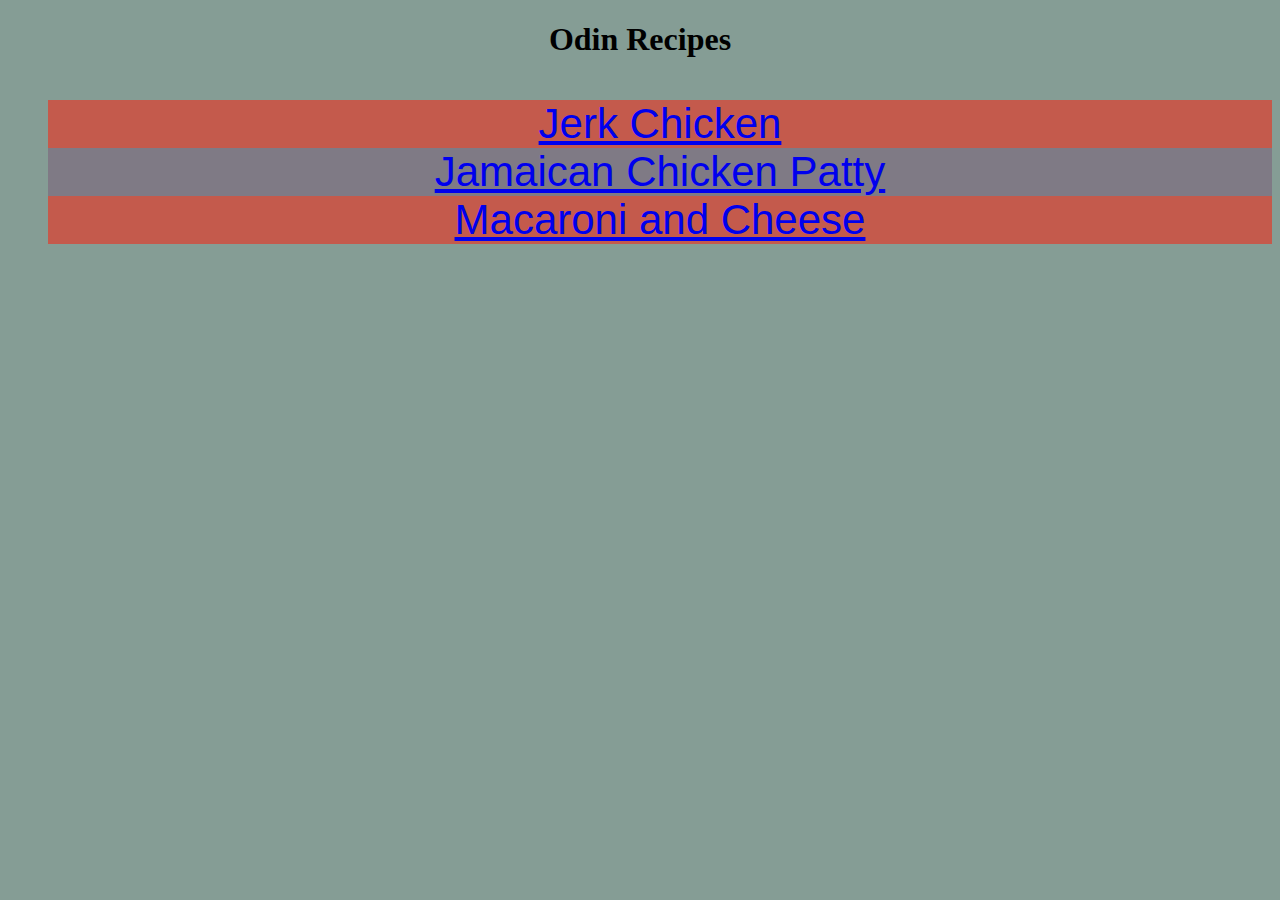
<file: index.html>
<!DOCTYPE html>
<html lang="en">
    <head>
        <meta charset="UTF -8"> 
        <title>Odin Recipes</title>
        <link rel="stylesheet" href="styles.css">
    </head>
        <body>
            <h1 class="header">Odin Recipes</h1>
              <ul class="recipe-titles">
                <li class="jerk-chicken"><a href="recipes/jerk-chicken.html">Jerk Chicken</a></li>
                <li class="jamaican-chicken-patty"><a href="recipes/jamaican-chicken-patty.html">Jamaican Chicken Patty</a></li>
                <li class="macaroni-and-cheese"><a href="recipes/mac-and-cheese.html">Macaroni and Cheese</a></li>
    
        </body>

</html>
</file>
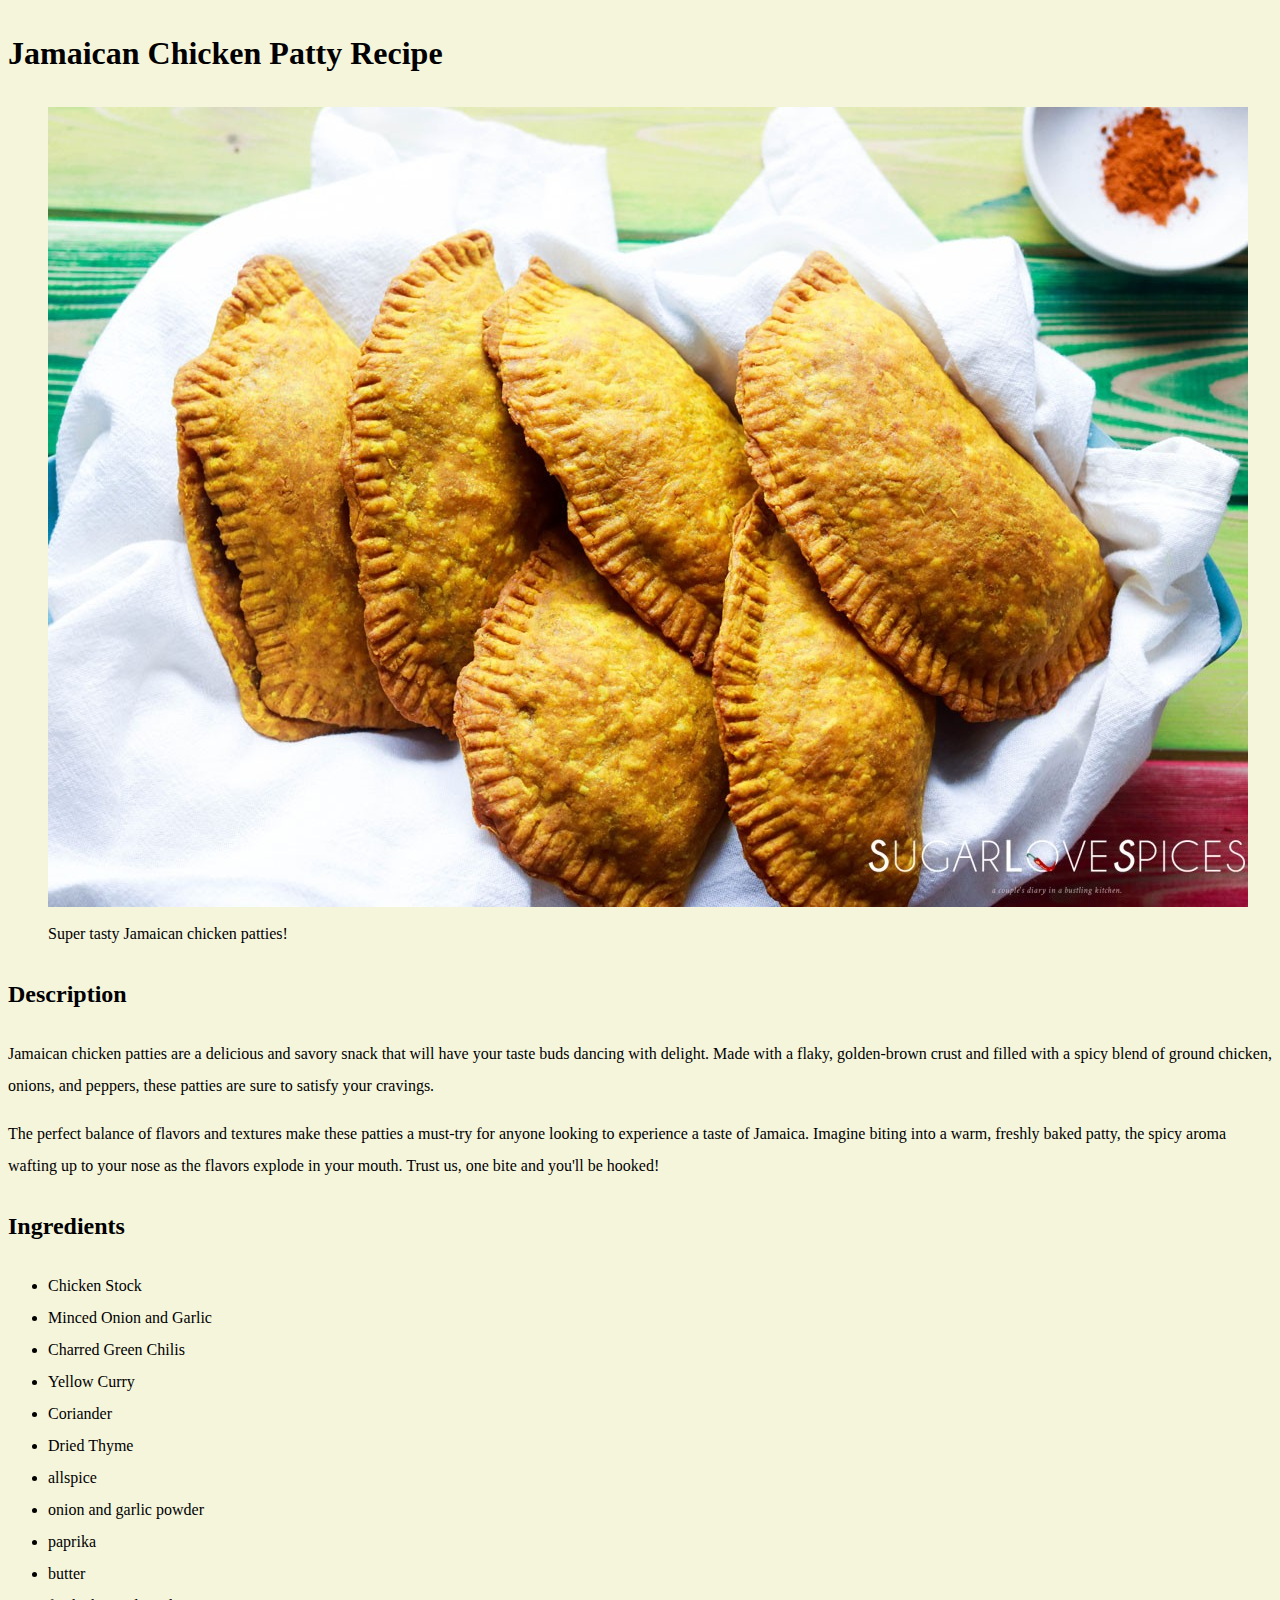
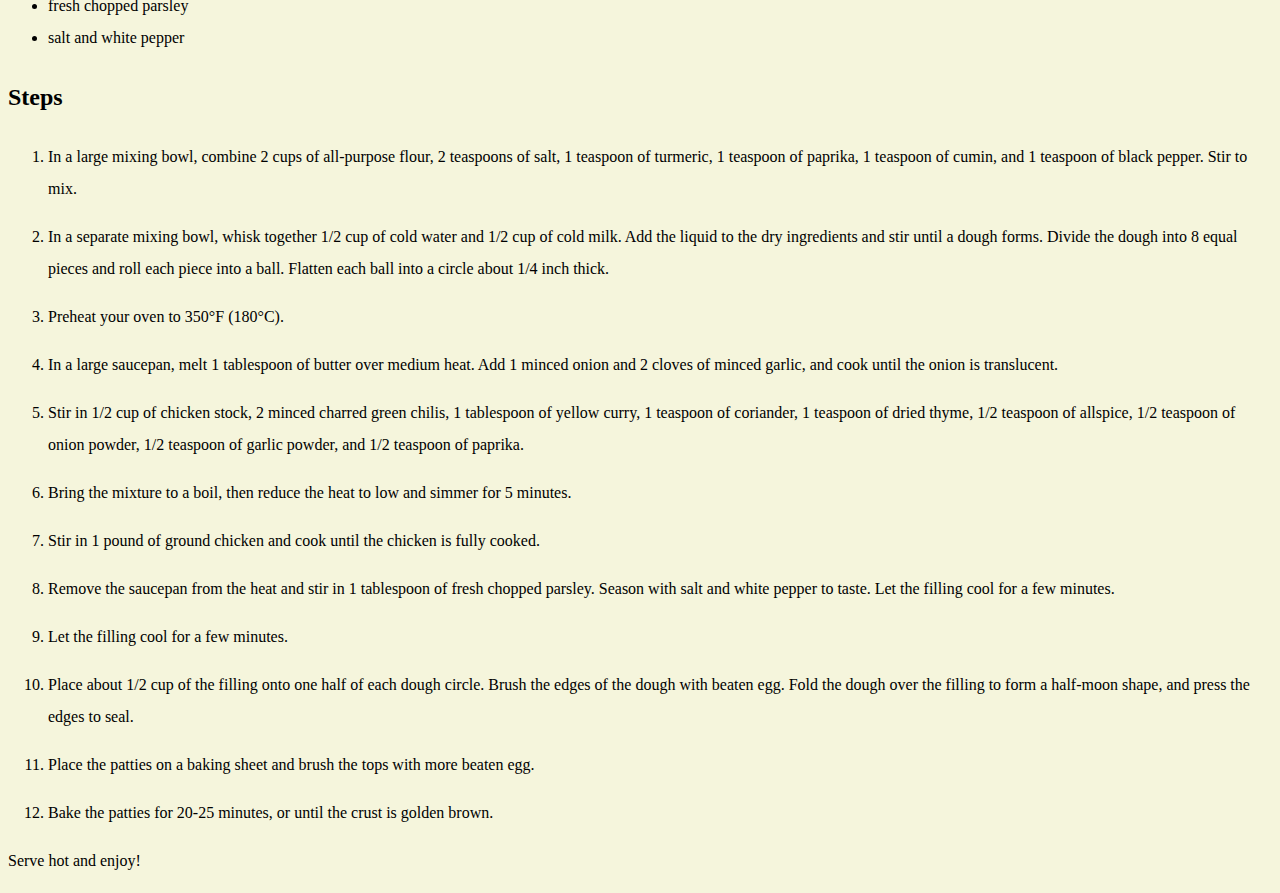
<file: recipes/jamaican-chicken-patty.html>
<!DOCTYPE html>
<html lang="en">
    <head>
        <meta charset="UTF-8">
        <title>Jamaican Chicken Patty</title>
        <link rel="stylesheet" href="recipes-styles.css">
    </head>
      
    <body>
        <h1>Jamaican Chicken Patty Recipe</h1>
        <figure>
            <img src="../images/Jamaican-chicken-patty-image.png" alt="Jamaican Chicken Patty">
            <figcaption>Super tasty Jamaican chicken patties!</figcaption>
        </figure>
        <h2>Description</h2>
        <p>Jamaican chicken patties are a delicious and savory snack that will have your taste buds dancing with delight. Made with a flaky, golden-brown crust and filled with a spicy blend of ground chicken, onions, and peppers, these patties are sure to satisfy your cravings.</p>
        <p>The perfect balance of flavors and textures make these patties a must-try for anyone looking to experience a taste of Jamaica. Imagine biting into a warm, freshly baked patty, the spicy aroma wafting up to your nose as the flavors explode in your mouth. Trust us, one bite and you'll be hooked!</p>
        <h2>Ingredients</h2>
          <ul>
            <li>Chicken Stock</li>
            <li>Minced Onion and Garlic</li>
            <li>Charred Green Chilis</li>
            <li>Yellow Curry</li>
            <li>Coriander</li>
            <li>Dried Thyme</li>
            <li>allspice</li>
            <li>onion and garlic powder</li>
            <li>paprika</li>
            <li>butter</li>
            <li>fresh chopped parsley</li>
            <li>salt and white pepper</li>
        </ul>
        <h2>Steps</h2>
          <ol>
            <li>In a large mixing bowl, combine 2 cups of all-purpose flour, 2 teaspoons of salt, 1 teaspoon of turmeric, 1 teaspoon of paprika, 1 teaspoon of cumin, and 1 teaspoon of black pepper. Stir to mix.</li>
            <li>In a separate mixing bowl, whisk together 1/2 cup of cold water and 1/2 cup of cold milk. Add the liquid to the dry ingredients and stir until a dough forms.
                Divide the dough into 8 equal pieces and roll each piece into a ball. Flatten each ball into a circle about 1/4 inch thick.</li>
            <li>Preheat your oven to 350°F (180°C).</li>    
            <li>In a large saucepan, melt 1 tablespoon of butter over medium heat. Add 1 minced onion and 2 cloves of minced garlic, and cook until the onion is translucent.</li>   
            <li>Stir in 1/2 cup of chicken stock, 2 minced charred green chilis, 1 tablespoon of yellow curry, 1 teaspoon of coriander, 1 teaspoon of dried thyme, 1/2 teaspoon of allspice, 1/2 teaspoon of onion powder, 1/2 teaspoon of garlic powder, and 1/2 teaspoon of paprika.</li>        
            <li>Bring the mixture to a boil, then reduce the heat to low and simmer for 5 minutes.</li>
            <li>Stir in 1 pound of ground chicken and cook until the chicken is fully cooked.</li>
            <li>Remove the saucepan from the heat and stir in 1 tablespoon of fresh chopped parsley. Season with salt and white pepper to taste.
                Let the filling cool for a few minutes.</li>
            <li>Let the filling cool for a few minutes.</li> 
            <li>Place about 1/2 cup of the filling onto one half of each dough circle. Brush the edges of the dough with beaten egg. Fold the dough over the filling to form a half-moon shape, and press the edges to seal.</li>       
            <li>Place the patties on a baking sheet and brush the tops with more beaten egg.</li>    
            <li>Bake the patties for 20-25 minutes, or until the crust is golden brown.</li>
        </ol>
        <p>Serve hot and enjoy!</p>
            
        

      </body>
</html>
</file>
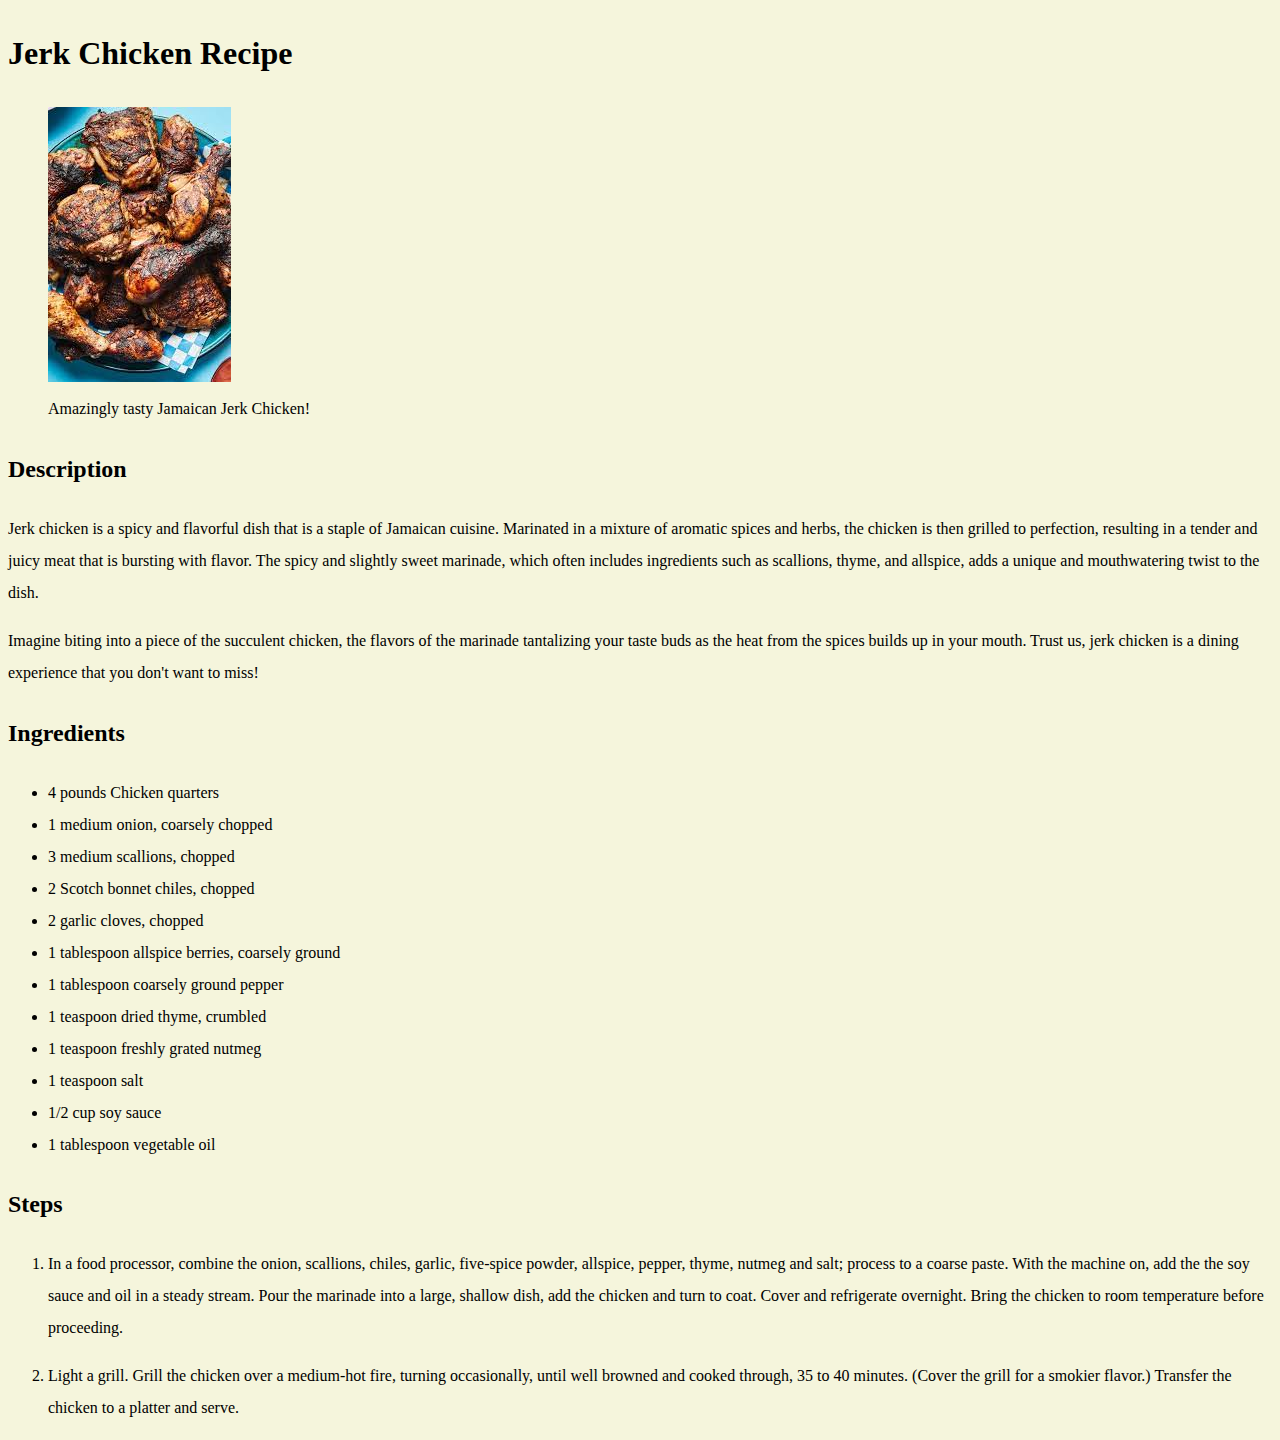
<file: recipes/jerk-chicken.html>
<!DOCTYPE html>
<html lang="en">
    <head>
        <meta charset="UTF-8">
        <title>Jerk Chicken</title>
        <link rel="stylesheet" href="recipes-styles.css">
    </head>
     
    <body>
        <h1>Jerk Chicken Recipe</h1>
        <figure>
            <img src="../images/jerk-chicken-image.png" alt="Jerk Chicken">
          <figcaption>Amazingly tasty Jamaican Jerk Chicken!</figcaption>
        </figure> 
       
        <h2>Description</h2>
        <p>Jerk chicken is a spicy and flavorful dish that is a staple of Jamaican cuisine. Marinated in a mixture of aromatic spices and herbs, the chicken is then grilled to perfection, resulting in a tender and juicy meat that is bursting with flavor. The spicy and slightly sweet marinade, which often includes ingredients such as scallions, thyme, and allspice, adds a unique and mouthwatering twist to the dish.</p>
        <p>Imagine biting into a piece of the succulent chicken, the flavors of the marinade tantalizing your taste buds as the heat from the spices builds up in your mouth. Trust us, jerk chicken is a dining experience that you don't want to miss!</p>
        
        <h2>Ingredients</h2>
          <ul>
            <li>4 pounds Chicken quarters</li>
            <li>1 medium onion, coarsely chopped</li>
            <li>3 medium scallions, chopped</li>
            <li>2 Scotch bonnet chiles, chopped</li>
            <li>2 garlic cloves, chopped</li>
            <li>1 tablespoon allspice berries, coarsely ground</li>
            <li>1 tablespoon coarsely ground pepper</li>
            <li>1 teaspoon dried thyme, crumbled</li>
            <li>1 teaspoon freshly grated nutmeg</li>
            <li>1 teaspoon salt</li>
            <li>1/2 cup soy sauce</li>
            <li>1 tablespoon vegetable oil</li>
          </ul> 
        <h2>Steps</h2>
          <ol>
            <li>In a food processor, combine the onion, scallions, chiles, garlic, five-spice powder, allspice, pepper, thyme, nutmeg and salt; process to a coarse paste. With the machine on, add the the soy sauce and oil in a steady stream. Pour the marinade into a large, shallow dish, add the chicken and turn to coat. Cover and refrigerate overnight. Bring the chicken to room temperature before proceeding.</li>
            <li>Light a grill. Grill the chicken over a medium-hot fire, turning occasionally, until well browned and cooked through, 35 to 40 minutes. (Cover the grill for a smokier flavor.) Transfer the chicken to a platter and serve.</li>
        </ol>
    </body>
</html>
</file>
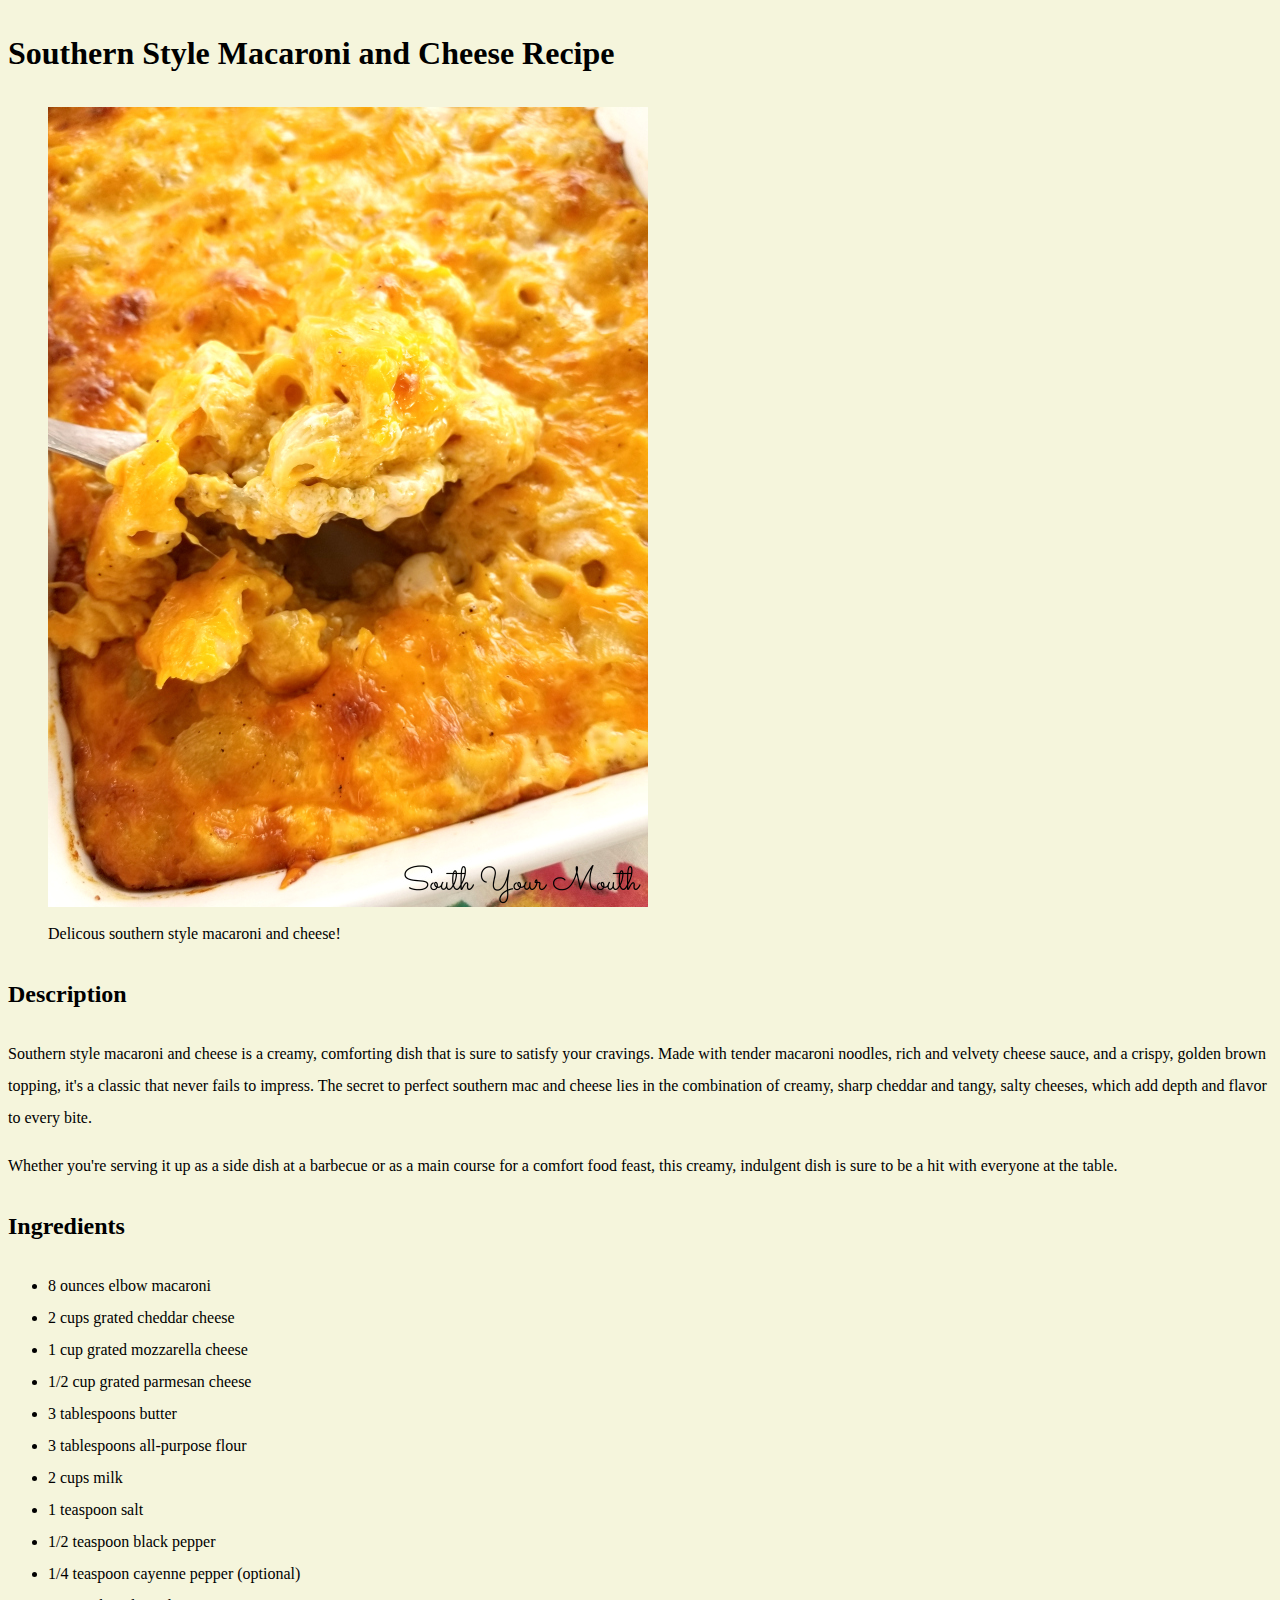
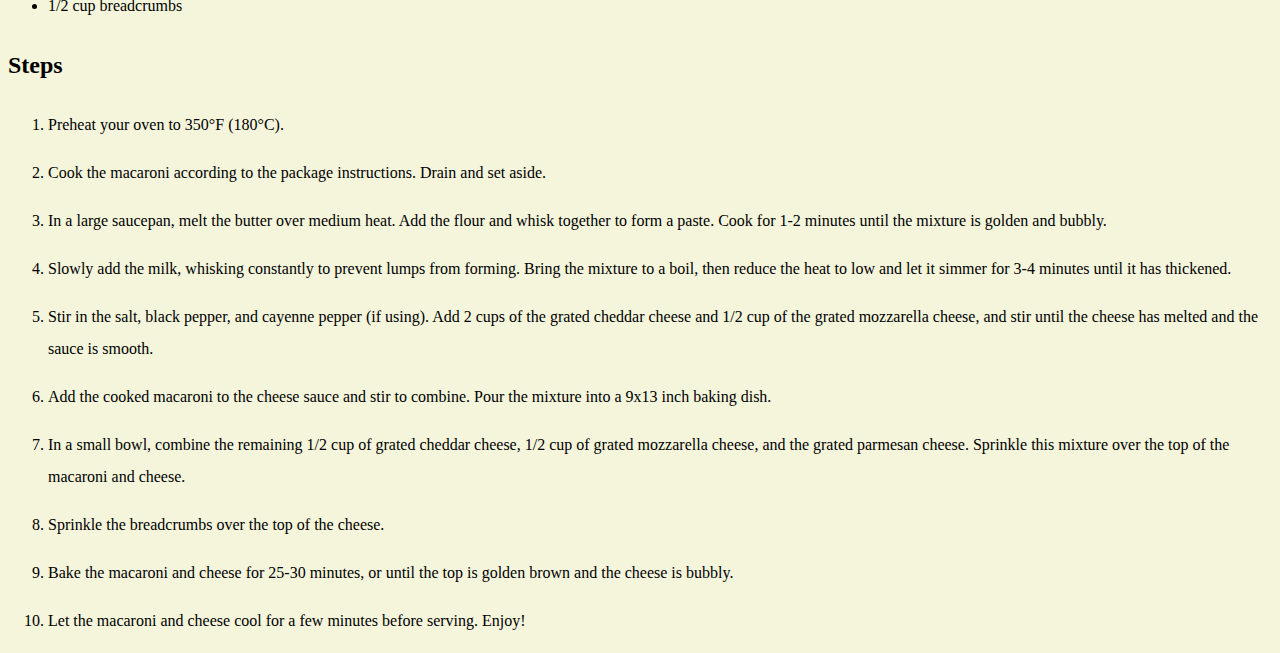
<file: recipes/mac-and-cheese.html>
<!DOCTYPE html>
<html lang="en">
    <head>
        <meta charset="UTF-8">
        <title>Macaroni and Cheese</title>
        <link rel="stylesheet" href="recipes-styles.css">
    </head>
    
    <body>
        <h1>Southern Style Macaroni and Cheese Recipe</h1>
        <figure>
            <img src="../images/mac-and-cheese-image.png" alt="Macaroni and Cheese Image">
            <figcaption>Delicous southern style macaroni and cheese!</figcaption>
        </figure>
        <h2>Description</h2>
          <p>Southern style macaroni and cheese is a creamy, comforting dish that is sure to satisfy your cravings. Made with tender macaroni noodles, rich and velvety cheese sauce, and a crispy, golden brown topping, it's a classic that never fails to impress. The secret to perfect southern mac and cheese lies in the combination of creamy, sharp cheddar and tangy, salty cheeses, which add depth and flavor to every bite.</p>
          <p>Whether you're serving it up as a side dish at a barbecue or as a main course for a comfort food feast, this creamy, indulgent dish is sure to be a hit with everyone at the table.</p>    
        <h2>Ingredients</h2>
          <ul>
            <li>8 ounces elbow macaroni</li>
            <li>2 cups grated cheddar cheese</li>
            <li>1 cup grated mozzarella cheese</li>
            <li>1/2 cup grated parmesan cheese</li>
            <li>3 tablespoons butter</li>
            <li>3 tablespoons all-purpose flour</li>
            <li>2 cups milk</li>
            <li>1 teaspoon salt</li>
            <li>1/2 teaspoon black pepper</li>
            <li>1/4 teaspoon cayenne pepper (optional)</li>
            <li>1/2 cup breadcrumbs</li>
         </ul>
         
         <h2>Steps</h2>
           <ol>
            <li>Preheat your oven to 350°F (180°C).</li>
            <li>Cook the macaroni according to the package instructions. Drain and set aside.</li>
            <li>In a large saucepan, melt the butter over medium heat. Add the flour and whisk together to form a paste. Cook for 1-2 minutes until the mixture is golden and bubbly.</li> 
            <li>Slowly add the milk, whisking constantly to prevent lumps from forming. Bring the mixture to a boil, then reduce the heat to low and let it simmer for 3-4 minutes until it has thickened.</li>
            <li>Stir in the salt, black pepper, and cayenne pepper (if using). Add 2 cups of the grated cheddar cheese and 1/2 cup of the grated mozzarella cheese, and stir until the cheese has melted and the sauce is smooth.</li>
            <li>Add the cooked macaroni to the cheese sauce and stir to combine. Pour the mixture into a 9x13 inch baking dish.</li>
            <li>In a small bowl, combine the remaining 1/2 cup of grated cheddar cheese, 1/2 cup of grated mozzarella cheese, and the grated parmesan cheese. Sprinkle this mixture over the top of the macaroni and cheese.</li>
            <li>Sprinkle the breadcrumbs over the top of the cheese.</li>
            <li>Bake the macaroni and cheese for 25-30 minutes, or until the top is golden brown and the cheese is bubbly.</li>
            <li>Let the macaroni and cheese cool for a few minutes before serving. Enjoy!</li>
          </ol>
        
          

    </body>
</file>
<file: styles.css>
.header {
    text-align: center;
    font-family: brush script;
}

body {
    background-color: #859d95;
}

ul {
    list-style-type: none;
    font-family: Arial, Helvetica, sans-serif
}

.recipe-titles {
    text-align: center;
    font-size: 42px; 
}

.jerk-chicken {
    background-color: #c45a4c;
    text-align: center;
    
}

.jamaican-chicken-patty {
    background-color: #7f7a85;
    
}

.macaroni-and-cheese {
    background-color: #c45a4c;  
}
</file>
<file: recipes/recipes-styles.css>
body {
    background-color: beige;
    line-height: 2;
}

ol li {
    margin-bottom: 1em;
}
</file>
